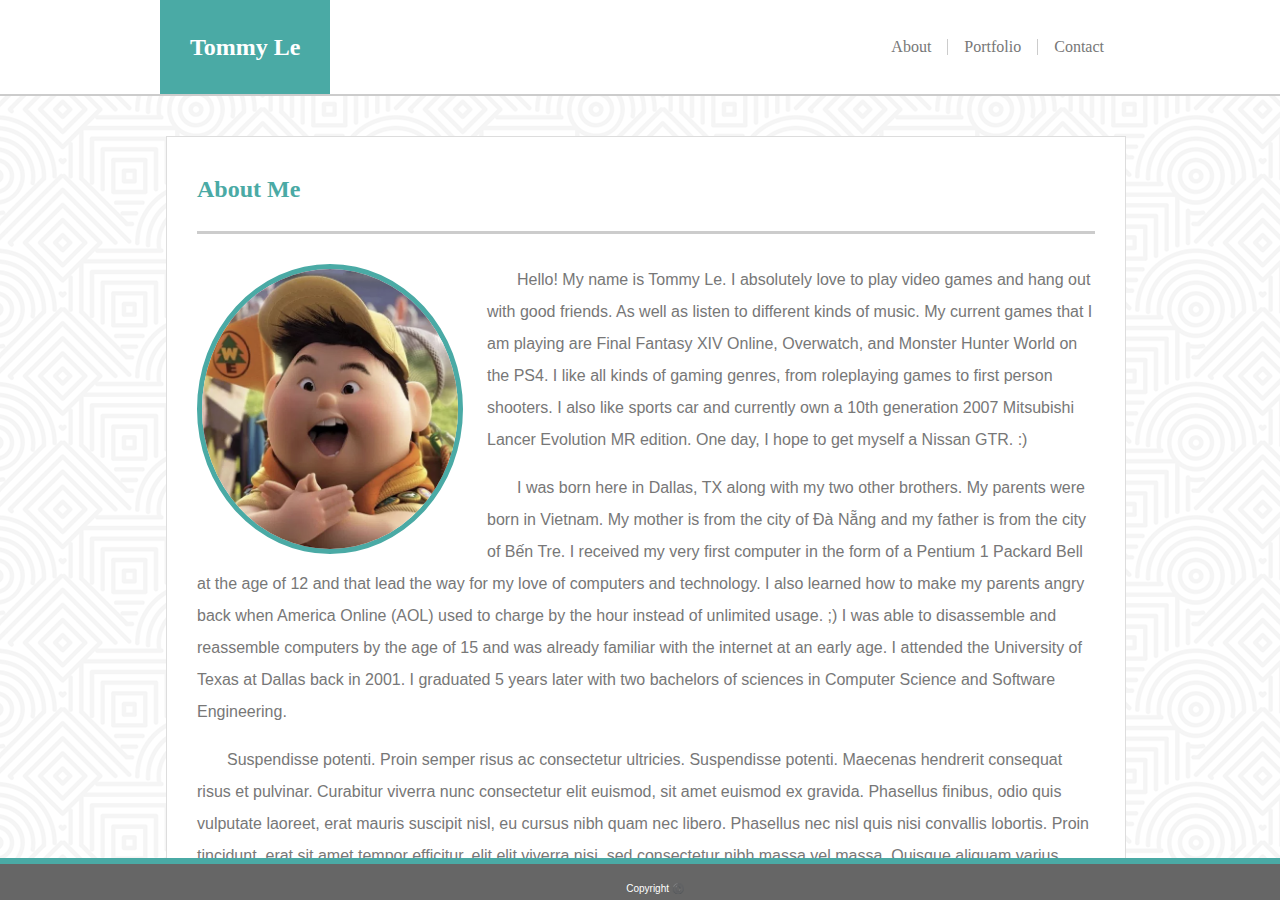
<file: index.html>
<!DOCTYPE html>
<html lang="en-us">

<head>
  <meta charset="UTF-8">
  <link rel="stylesheet" href="./assets/css/reset.css">
  <link rel="stylesheet" href="./assets/css/style.css">
</head>

<body>

    <header class="header">
        <div class="centeredheader">
            <div class="header1">
                <h2>Tommy Le</h2>
            </div>

            <ul>
                <li><a href="./index.html">About</a></li>
                <li><a href="./portfolio.html">Portfolio</a></li>
                <li><a href="./contact.html">Contact</a></li>
            </ul>
        </div>
    </header>

    <div class="bigbody">
        <div class="content">
            <div class="header2">
                <h2>About Me</h2>
            </div>

            <div class="clearfix">
                <div id="profilepic">
                    <img id="profileimg" src="./assets/images/up.png" width="266" height="290" />
                </div>

                <p>
                    Hello! My name is Tommy Le. I absolutely love to play video games and hang out with good friends. As well as listen to different kinds of music. My current games that I am playing are Final Fantasy XIV Online, Overwatch, and Monster Hunter World on the PS4. I like all kinds of gaming genres, from roleplaying games to first person shooters. I also like sports car and currently own a 10th generation 2007 Mitsubishi Lancer Evolution MR edition. One day, I hope to get myself a Nissan GTR. :)
                </p>
                <br>
                <p>
                    I was born here in Dallas, TX along with my two other brothers. My parents were born in Vietnam. My mother is from the city of Đà Nẵng and my father is from the city of Bến Tre. I received my very first computer in the form of a Pentium 1 Packard Bell at the age of 12 and that lead the way for my love of computers and technology. I also learned how to make my parents angry back when America Online (AOL) used to charge by the hour instead of unlimited usage. ;) I was able to disassemble and reassemble computers by the age of 15 and was already familiar with the internet at an early age. I attended the University of Texas at Dallas back in 2001. I graduated 5 years later with two bachelors of sciences in Computer Science and Software Engineering.
                </p>
                <br>
                <p>
                    Suspendisse potenti. Proin semper risus ac consectetur ultricies. Suspendisse potenti. Maecenas hendrerit consequat risus et pulvinar. Curabitur viverra nunc consectetur elit euismod, sit amet euismod ex gravida. Phasellus finibus, odio quis vulputate laoreet, erat mauris suscipit nisl, eu cursus nibh quam nec libero. Phasellus nec nisl quis nisi convallis lobortis. Proin tincidunt, erat sit amet tempor efficitur, elit elit viverra nisi, sed consectetur nibh massa vel massa. Quisque aliquam varius nunc. Cras vehicula auctor turpis, eget commodo metus. Etiam fringilla turpis sapien, ac hendrerit nisi facilisis id.
                </p>
            </div>
        </div>
    </div>

    <footer class="footer">
        <p>
            Copyright ©️
        </p>
    </footer>

</body>

</html>
</file>
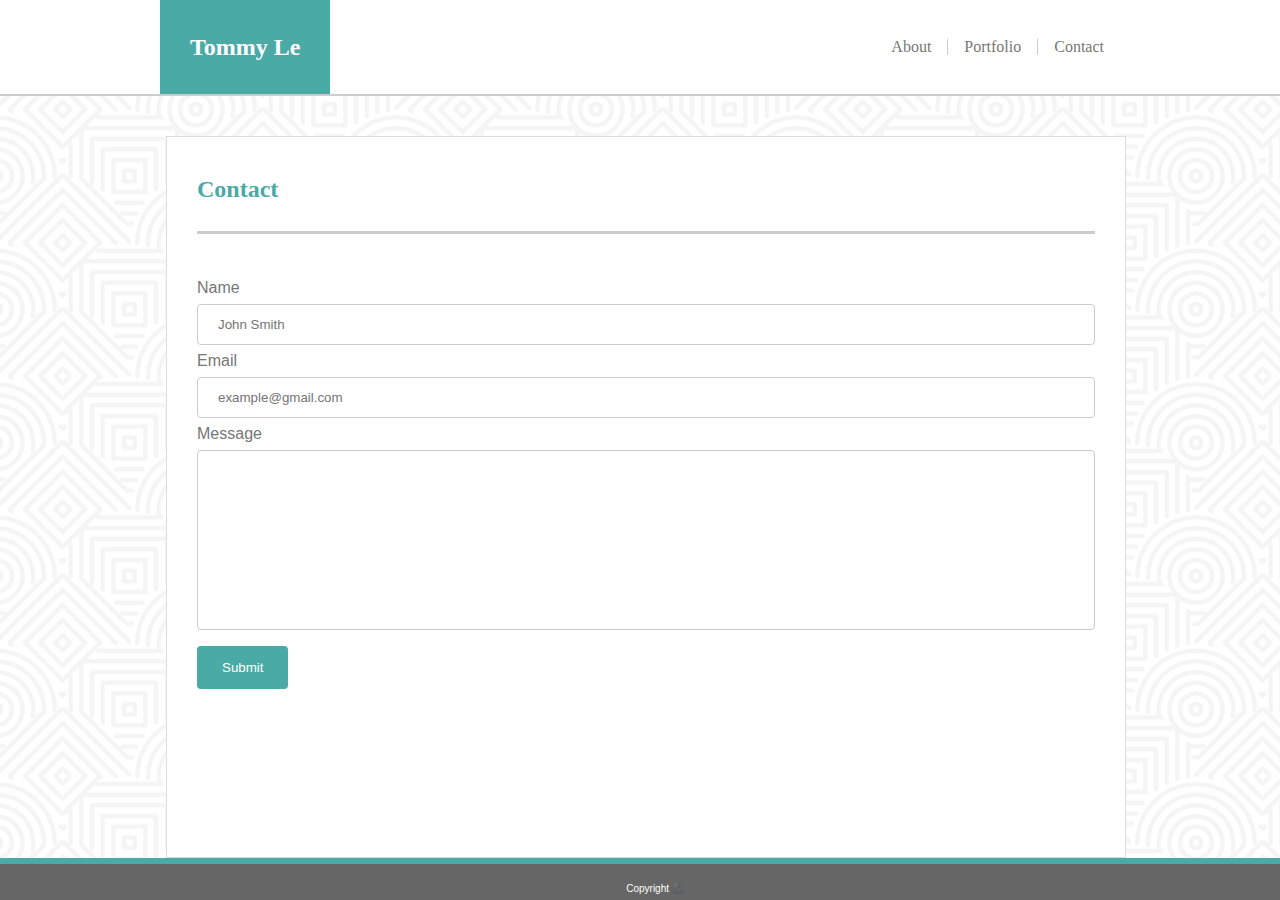
<file: contact.html>
<!DOCTYPE html>
<html lang="en-us">

<head>
  <meta charset="UTF-8">
  <link rel="stylesheet" href="./assets/css/reset.css">
  <link rel="stylesheet" href="./assets/css/style.css">
</head>

<body>

    <header class="header">
        <div class="centeredheader">
            <div class="header1">
                <h2>Tommy Le</h2>
            </div>

            <ul>
                <li><a href="./index.html">About</a></li>
                <li><a href="./portfolio.html">Portfolio</a></li>
                <li><a href="./contact.html">Contact</a></li>
            </ul>
        </div>
    </header>

    <div class="bigbody">
        <div class="content">
            <div class="header2">
                <h2>Contact</h2>
            </div>

            <div class ="clearfix">
                <br>
                <form action="mailto:youraddr@domain.com">
                    <label for="name">Name</label>
                    <input type="text" id="name" name="wholename" placeholder="John Smith"><br>
                    <label for="email">Email</label>
                    <input type="text" id="email" name"emailaddress" placeholder="example@gmail.com">
                    <label for="message">Message</label>
                    <input class="talltextbox" type="text" id="message" name="msgbox">
                    <input type="submit" value="Submit">
                </form>
            </div>
        </div>
    </div>

    <footer class="footer">
        <p>
            Copyright ©️
        </p>
    </footer>

</body>

</html>
</file>
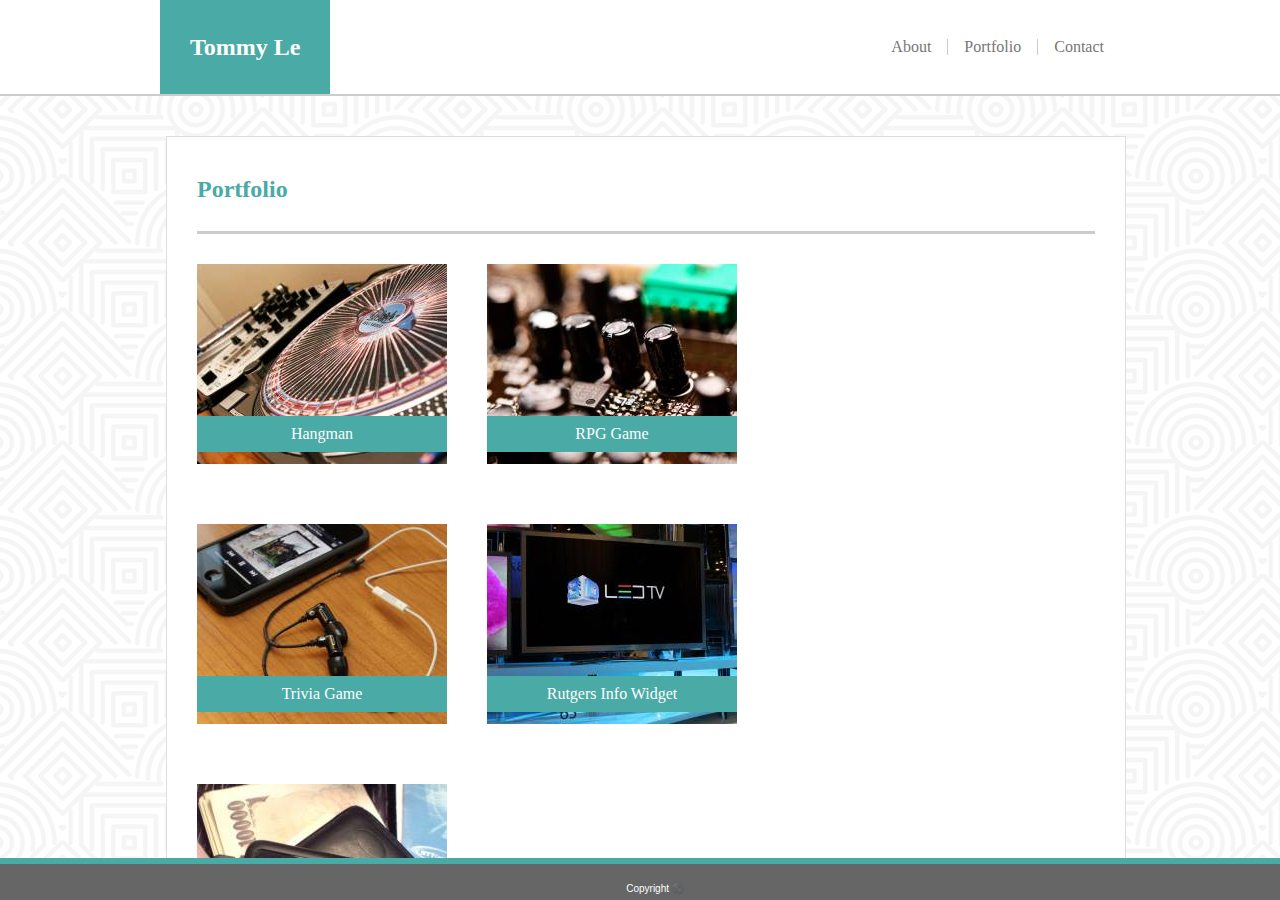
<file: portfolio.html>
<!DOCTYPE html>
<html lang="en-us">

<head>
  <meta charset="UTF-8">
  <link rel="stylesheet" href="./assets/css/reset.css">
  <link rel="stylesheet" href="./assets/css/style.css">
</head>

<body>

    <header class="header">
        <div class="centeredheader">
            <div class="header1">
                <h2>Tommy Le</h2>
            </div>
    
            <ul>
                <li><a href="./index.html">About</a></li>
                <li><a href="./portfolio.html">Portfolio</a></li>
                <li><a href="./contact.html">Contact</a></li>
            </ul>
        </div>
    </header>
    
    <div class="bigbody">
        <div class="content">
            <div class="header2">
                <h2>Portfolio</h2>
            </div>

            <div class="grid">
                <div class="portfoliopic">
                    <img src="./assets/images/technics-q-c-250-200-2.jpg"/>
                    <div class="textoverpic">
                        Hangman
                    </div>
                </div>
                <div class="portfoliopic">
                    <img src="./assets/images/technics-q-c-250-200-4.jpg"/>
                    <div class="textoverpic">
                        RPG Game
                    </div>
                </div>
                <div class="portfoliopic">
                    <img src="./assets/images/technics-q-c-250-200-7.jpg"/>
                    <div class="textoverpic">
                        Trivia Game
                    </div>
                </div>
                <div class="portfoliopic">
                    <img src="./assets/images/technics-q-c-250-200-9.jpg"/>
                    <div class="textoverpic">
                        Rutgers Info Widget
                    </div>                
                </div>
                <div class="portfoliopic">
                    <img src="./assets/images/technics-q-c-250-200-10.jpg"/>
                    <div class="textoverpic">
                        Rock Paper Scissors
                    </div>
                </div>
            </div>
        </div>
    </div>

	<footer class="footer">
		<p>
			Copyright ©️
		</p>  
    </footer>

</body>

</html>
</file>
<file: assets/css/style.css>
* {
  box-sizing: border-box;
}

html, body {
  height: 100%;
}

.header {
  background-color: white;
  border-bottom: 2px solid #cccccc;
  margin-bottom: 40px;
  text-align: center;
  font-family: 'Georgia', Times, "Times New Roman", serif;
 }

.centeredheader{
  max-width: 960px;
  overflow: hidden;
  margin: 0 auto;
  position: relative;
}

ul {
  list-style-type: none;
  float: right;
  margin: 0;
  padding: 0;
  overflow: hidden;
}

li {
  float: left;
  text-align: center;
  align-items: center;
   margin: 39px 0; 
}

li a {
  display: table;
  padding: 0px 16px;
  margin: 0 auto;
  text-decoration: none;
  /* line-height: 94px; */
}

li+li {
  border-left: 1px solid #cccccc;
}

a:link {
  color: #777777;
}

.header1 {
  padding: 35px 30px;
  float: left;  
  color: #ffffff;
  background-color: #4aaaa5;
}

.header2 {
   color: #4aaaa5;
   border-bottom: 3px solid #cccccc;
   padding-bottom: 30px;
   margin-bottom: 30px;
   font-family: 'Georgia', Times, "Times New Roman", serif;
}

 
body {
  display: flex;
  /* flex-grow: 1; */
  flex-direction: column;
  background-image: url("../images/hypnotize.png");
  background-repeat: repeat;
  color: #777777;
}

.bigbody {
  overflow-y: scroll;
  margin-left: 12px;
}

p {
  line-height: 2;
  text-indent: 30px;
}

.content {
  max-width: 960px;
  margin: 0 auto;
  min-width: 960px;
  height: auto;
  min-height: 100%;
  flex: 1 0 auto;
  margin: auto;
  background: white;
  padding: 40px 30px 40px 30px;
  margin-bottom:  120px;
  border: 1px solid #dddddd;
  font-family: 'Arial', 'Helvetica Neue', Helvetica, sans-serif;
}

#profilepic {
  float: left;
  margin-right: 24px; 
  height: 290px;
  width: 266px;
}

#profileimg {
  border-radius: 50%;
  border: 5px solid #4aaaa5;
}

input[type=text], select {
  width: 100%;
  padding: 12px 20px;
  margin: 8px 0;
  display: inline-block;
  border: 1px solid #ccc;
  border-radius: 4px;
  box-sizing: border-box;
}

input[type=submit] {
  /** width: 100%; **/
  background-color: #4aaaa5;
  color: white;
  padding: 14px 25px;
  margin: 8px 0;
  border: none;
  border-radius: 4px;
  cursor: pointer;
}

.talltextbox{
  height: 180px;
}

.grid {
  box-sizing: border-box;
  display: flex;
  flex-wrap: wrap;
  width: 600px;
}

.portfoliopic {
  justify-content: space-around;
  height: 200px;
  width: 250px;
  margin-bottom: 60px;
  margin-right: 40px;
  position: relative;
}

.textoverpic {
    position: absolute;
    top: 85%;
    left: 50%;
    transform: translate(-50%, -50%);
    font-family: 'Georgia', Times, "Times New Roman", serif;
    text-align: center;
    background-color: #4aaaa5;
    width: 250px;
    color:  white;
    padding: 10px;
}

.footer {
  flex-shrink: 0;
  background-color: #666666;
  border-top: 6px solid #4aaaa5;
  text-align: center;
  color: white;
  padding-top: 15px;
  padding-bottom: 1px;
  font-size: 10px;
  font-family: 'Arial', 'Helvetica Neue', Helvetica, sans-serif;
}

.clearfix::after {
  content: "";
  clear: both;
  display: table;
}
</file>
